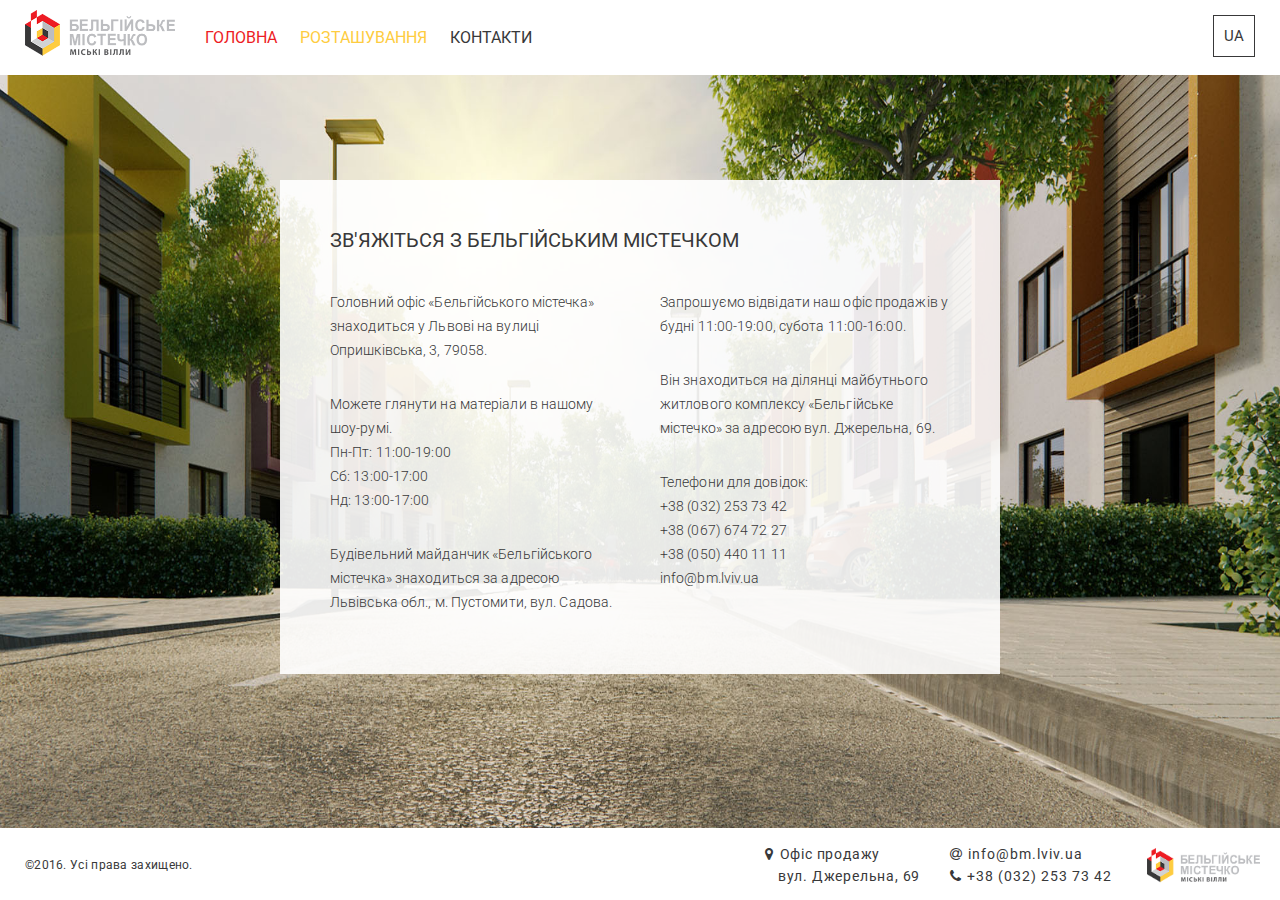
<file: contact.html>
<!DOCTYPE html>
<html>
<head>
  <title>Бельгійске містечко</title>
  <meta charset="utf-8">  <meta name="viewport" content="width=device-width, initial-scale=1, maximum-scale=1, user-scalable=no">  <link href="img/favicon.ico" rel="shortcut icon" type="image/x-icon">

    <link href="img/favicon.ico" rel="shortcut icon" type="image/x-icon">

  <link href='https://fonts.googleapis.com/css?family=Roboto:400,300,700' rel='stylesheet' type='text/css'>
  <link rel="stylesheet" href="css/font-awesome.min.css">
  <link rel="stylesheet" href="css/style.css">
</head>
<body class="lang_ua">
	<header>
		<span class="header_logo ua" ><a href="index.html"><img alt="" src="img/logo_ua.png"></a></span>
		<div class="menu">
			<ul class="primary_menu">
				<li class="menu_item"><a href="index.html" class="menu_link">Головна</a></li>
				<li class="menu_item"><a href="location.html" class="menu_link">Розташування</a></li>
				<li class="menu_item"><a href="contact.html" class="menu_link">Контакти</a></li>
			</ul>
		</div>

		<div id="hamburger" class="hamburger is-closed">
        	<div class="burger-icon">
	          <div class="burger-container">
	            <span class="burger-bun-top"></span>
	            <span class="burger-filling"></span>
	            <span class="burger-bun-bot"></span>
	          </div>
	        </div>
	        <!-- svg ring containter -->
	        <div class="burger-ring">
	          <svg class="svg-ring">
	            <path class="path" fill="none" stroke="#383839" stroke-miterlimit="10" stroke-width="4" d="M 34 2 C 16.3 2 2 16.3 2 34 s 14.3 32 32 32 s 32 -14.3 32 -32 S 51.7 2 34 2"></path>
	          </svg>
	        </div>
	        <!-- the masked path that animates the fill to the ring -->
	        <svg width="0" height="0">
	          <mask id="mask">
	            <path xmlns="http://www.w3.org/2000/svg" fill="none" stroke="#ff0000" stroke-miterlimit="10" stroke-width="4" d="M 34 2 c 11.6 0 21.8 6.2 27.4 15.5 c 2.9 4.8 5 16.5 -9.4 16.5 h -4"></path>
	          </mask>
	        </svg>
	        <div class="path-burger">
	          <div class="animate-path">
	            <div class="path-rotation"></div>
	          </div>
	        </div>
	    </div>
		<div class="language_switcher">
			<ul>
				<li><a href="#">UA</a></li>
				<li><a href="contact_en.html">EN</a></li>
			</ul>
		</div>
	</header>
	<main id="main" class="content">
		<div class="wrapper">
			<div class="contact">
				<img src="img/contact.jpg" alt="" class="fullscreen_img">
				<div class="contact_info">
<h3>Зв'яжіться з Бельгійським містечком</h3>					<div class="cont_form">
					<ul>
						<li>
<p>Головний офіс «Бельгійського містечка» знаходиться у Львові на вулиці Опришківська, 3, 79058.
</p>
<p>Можете глянути на матеріали в нашому шоу-румі.
<br>
Пн-Пт: 11:00-19:00 <br>
Сб: 13:00-17:00 <br>
Нд: 13:00-17:00</p>
<p>
Будівельний майданчик «Бельгійського містечка» знаходиться за адресою Львівська обл., м. Пустомити, вул. Садова.
</p>
</li>
						<li>
<p>Запрошуємо відвідати наш офіс продажів у
будні 11:00-19:00,
субота 11:00-16:00.
</p>
<p>Він знаходиться на ділянці майбутнього житлового комплексу «Бельгійське містечко» за адресою вул. Джерельна, 69.</p>
<p>
						Телефони для довідок: <br>
+38 (032) 253 73 42 <br>
+38 (067) 674 72 27 <br>
+38 (050) 440 11 11 <br>
info@bm.lviv.ua
					</p>
</li>
					</ul>
					
					</div>
				</div>
			</div>
		</div>
	</main>
	<footer>
		<span class="copy">&copy;2016. Усі права захищено.</span>
		<span class="dev_logo"><img alt="" src="img/logo_ua.png"></span>
		<span class="foot_md"><a href="mailto:info@bm.lviv.ua"><i class="fa fa-at"></i>info@bm.lviv.ua</a><br><a href="tel:+12345678901"><i class="fa fa-phone"></i>+38 (032) 253 73 42</a></span>
		<span class="dev"><i class="fa fa-map-marker"></i>Офіс продажу
<br>вул. Джерельна, 69</span>
		
		<script src="https://ajax.googleapis.com/ajax/libs/jquery/1.12.4/jquery.min.js"></script>
		<script src="js/custom.js"></script>
		<script src="js/slick.js"></script>
	</footer>
</body>
</html>
</file>
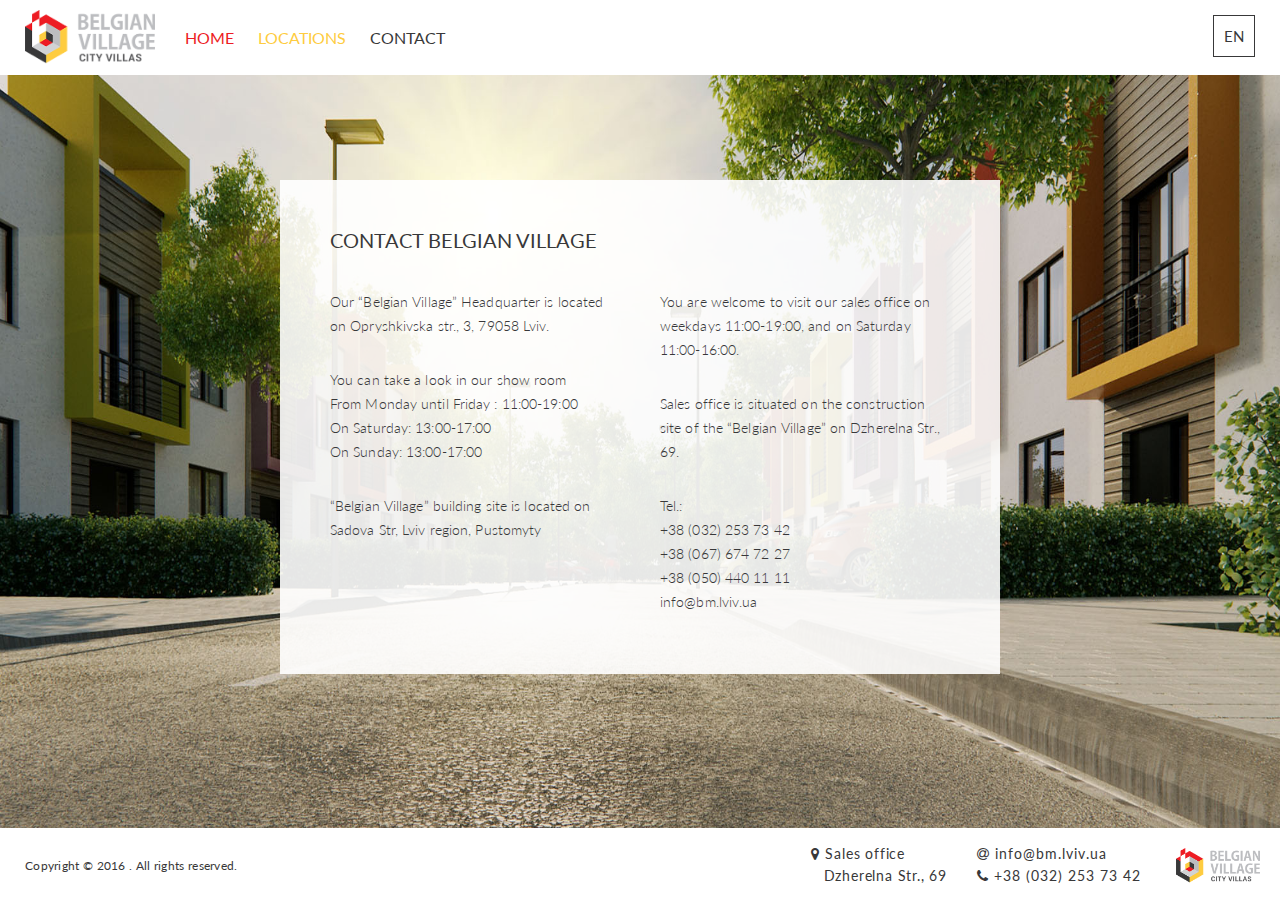
<file: contact_en.html>
<!DOCTYPE html>
<html>
<head>
 <title>Belgian Village</title>

 <meta charset="utf-8">  <meta name="viewport" content="width=device-width, initial-scale=1, maximum-scale=1, user-scalable=no">  <link href="img/favicon.ico" rel="shortcut icon" type="image/x-icon">

   <link href="img/favicon.ico" rel="shortcut icon" type="image/x-icon">

  <link href='https://fonts.googleapis.com/css?family=Lato:400,300,700' rel='stylesheet' type='text/css'>
  <link rel="stylesheet" href="css/font-awesome.min.css">
  <link rel="stylesheet" href="css/style.css">
</head>
<body>
	<header>
		<span class="header_logo" style=""><a href="index_en.html"><img alt="" src="img/logo_en.png"></a></span>
		<div class="menu">
			<ul class="primary_menu">
				<li class="menu_item"><a href="index_en.html" class="menu_link">Home</a></li>
				<li class="menu_item"><a href="location_en.html" class="menu_link">Locations</a></li>
				<li class="menu_item"><a href="contact_en.html" class="menu_link">Contact</a></li>
			</ul>
		</div>
		<div id="hamburger" class="hamburger is-closed">
        	<div class="burger-icon">
	          <div class="burger-container">
	            <span class="burger-bun-top"></span>
	            <span class="burger-filling"></span>
	            <span class="burger-bun-bot"></span>
	          </div>
	        </div>
	        <!-- svg ring containter -->
	        <div class="burger-ring">
	          <svg class="svg-ring">
	            <path class="path" fill="none" stroke="#383839" stroke-miterlimit="10" stroke-width="4" d="M 34 2 C 16.3 2 2 16.3 2 34 s 14.3 32 32 32 s 32 -14.3 32 -32 S 51.7 2 34 2"></path>
	          </svg>
	        </div>
	        <!-- the masked path that animates the fill to the ring -->
	        <svg width="0" height="0">
	          <mask id="mask">
	            <path xmlns="http://www.w3.org/2000/svg" fill="none" stroke="#ff0000" stroke-miterlimit="10" stroke-width="4" d="M 34 2 c 11.6 0 21.8 6.2 27.4 15.5 c 2.9 4.8 5 16.5 -9.4 16.5 h -4"></path>
	          </mask>
	        </svg>
	        <div class="path-burger">
	          <div class="animate-path">
	            <div class="path-rotation"></div>
	          </div>
	        </div>
	    </div>
		<div class="language_switcher">
			<ul>
				<li><a href="#">EN</a></li>
				<li><a href="contact.html">UA</a></li>
			</ul>
		</div>

	</header>
	<main id="main" class="content">
		<div class="wrapper">
			<div class="contact">
				<img src="img/contact.jpg" alt="" class="fullscreen_img">
				<div class="contact_info">
					<h3>Contact Belgian Village</h3>
					<div class="cont_form">
					<ul>
						<li>
<p>Our “Belgian Village” Headquarter is located on Opryshkivska str., 3, 79058 Lviv. </p>
<p>You can take a look in our show room <br>
From Monday until Friday : 11:00-19:00 <br>
On Saturday: 13:00-17:00<br>
On Sunday: 13:00-17:00</p>
<p>“Belgian Village” building site is located on Sadova Str, Lviv region, Pustomyty</p>
</li>
						<li>
<p>You are welcome to visit our sales office on weekdays 11:00-19:00, and on Saturday 11:00-16:00.
</p>
<p>Sales office is situated on the construction site of the “Belgian Village” on Dzherelna Str., 69.</p>
<p>Tel.: <br>
					+38 (032) 253 73 42<br>

					+38 (067) 674 72 27<br>

					+38 (050) 440 11 11<br>

					info@bm.lviv.ua
					</p></li>

					</ul>
					
					</div>
				</div>
			</div>
		</div>
	</main>
	<footer>
			<span class="copy">Copyright © 2016 . All rights reserved.</span>
		<span class="dev_logo"><img alt="" src="img/logo_en.png"></span>
		<span class="foot_md"><a href="mailto:info@bm.lviv.ua"><i class="fa fa-at"></i>info@bm.lviv.ua</a><br><a href="tel:+12345678901"><i class="fa fa-phone"></i>+38 (032) 253 73 42</a></span>
		<span class="dev"><i class="fa fa-map-marker"></i>Sales office 
<br>Dzherelna Str., 69</span>
		
		<script src="https://ajax.googleapis.com/ajax/libs/jquery/1.12.4/jquery.min.js"></script>
		<script src="js/custom.js"></script>
		<script src="js/slick.js"></script>
	</footer>
</body>
</html>
</file>
<file: css/style.css>
/*body*/
html {
	height: 100%;
}
body {
	margin: 0px;
	padding: 0px;
	font-family: 'Lato';
	background-color: #FFF;
	height: 100%;
	position: relative;
	font-size: 14px;
	overflow: hidden !important;
}
input[type=text]::-ms-clear {
	display: none !important;
	width: 0;
	height: 0;
	-webkit-appearance: none;
}
input[type=text]::-ms-reveal {
	display: none !important;
	width: 0;
	height: 0;
	-webkit-appearance: none;
}
input[type="search"]::-webkit-search-decoration, input[type="search"]::-webkit-search-cancel-button, input[type="search"]::-webkit-search-results-button, input[type="search"]::-webkit-search-results-decoration {
	display: none;
}
[role="button"] {
	cursor: pointer;
}
p {
	font-size: 14px;
	font-weight: 300;
	margin: 0 0 30px;
	letter-spacing: 0.1px;
	line-height: 24px;
}
h1 {
}
h3 {
	font-size: 22px;
	line-height: 20px;
	font-weight: 400;
	margin: 0 0 40px;
	text-transform: uppercase;
}
h4 {
	font-size: 14px;
	line-height: 14px;
	text-transform: uppercase;
	text-align: center;
	letter-spacing: 0.3px;
	margin: 0 0 15px;
}

/*end body*/

/*header*/
header {
	height: 75px;
	width: 100%;
	position: fixed;
	left: 0;
	top: 0;
	background-color: #fff;	
	color: #fff;
	z-index: 2;

}
.header_logo {
	float: left;
	margin: 10px 0 0 25px;
}
.header_logo img {
	width: 130px;
	border: none;
}


.header_logo.ua img {
	width: 150px;
	border: none;
}
.menu {
	display: inline-block;
	margin: 0 0 0 16%;
	transition: 0.3s ease;
}

.menu.show {

}
.primary_menu {
	display: block;
	padding: 20px 0 0 0;
	text-align: left;
	width: 735px;
	margin: 0;
}
.menu_item {
	list-style: none;
	vertical-align: top;
	display: inline-block;
	text-align: center;
	padding: 0 18px;
	position: relative;
	color: #ed1c24;
}
.menu_item+.menu_item {
	color: #fecc40;
}
.menu_item+.menu_item+.menu_item {
	color: #383839;
}

.menu_link {
	font-size: 16px;
	line-height: 20px;
	letter-spacing: 0;
	color: inherit;
	text-transform: uppercase;
	text-decoration: none;
	display: block;
	font-weight: 400;
	position: relative;
	padding-top: 8px;
}

.language_switcher {
	position: absolute;
	top: 15px;
	right: 25px;

	background-color: #fff;
	float: right;
		z-index: 999;

}

.language_switcher ul {
	width: 40px;
	height: 40px;
	padding: 0;
	list-style: none;
	margin: 0;
	border: 1px solid #383839;
	overflow: hidden;
	position: relative;
	transition: 0.3s ease;
	z-index: 99999;
}

.language_switcher ul:hover {
	height: 80px;
}

.language_switcher ul li{
	font-size: 15px;
	line-height: 20px;
	text-align: center;
}

.language_switcher ul li a {
	display: block;
	padding: 10px 0;
	text-decoration: none;
	color: #383839;
	transition: 0.3s ease;
}
.language_switcher ul li a:hover {
	background-color: #383839;
	color: #fff;
}

/*end header*/

/*Slider*/
.slick-slider {
	position: relative;
	display: block;
	-moz-box-sizing: border-box;
	box-sizing: border-box;
	-webkit-user-select: none;
	-moz-user-select: none;
	-ms-user-select: none;
	user-select: none;
	-webkit-touch-callout: none;
	-khtml-user-select: none;
	-ms-touch-action: pan-y;
	touch-action: pan-y;
	-webkit-tap-highlight-color: transparent;
}
.slick-list {
	position: relative;
	display: block;
	overflow: hidden;
	margin: 0;
	padding: 0;
}
.slick-list:focus {
	outline: none;
}
.slick-list.dragging {
	cursor: pointer;
	cursor: hand;
}
.slick-slider .slick-track, .slick-slider .slick-list {
	-webkit-transform: translate3d(0, 0, 0);
	-moz-transform: translate3d(0, 0, 0);
	-ms-transform: translate3d(0, 0, 0);
	-o-transform: translate3d(0, 0, 0);
	transform: translate3d(0, 0, 0);
}
.slick-track {
	position: relative;
	top: 0;
	left: 0;
	display: block;
}
.slick-track:before, .slick-track:after {
	display: table;
	content: '';
}
.slick-track:after {
	clear: both;
}
.slick-loading .slick-track {
	visibility: hidden;
}
.slick-slide {
	display: none;
	float: left;
	height: 100%;
	min-height: 1px;
	outline: none;
	width: 100vw;
}
[dir='rtl'] .slick-slide {
	float: right;
}
.slick-slide img {
	display: block;
}
.slick-slide.slick-loading img {
	display: none;
}
.slick-slide.dragging img {
	pointer-events: none;
}
.slick-initialized .slick-slide {
	display: block;
}
.slick-loading .slick-slide {
	visibility: hidden;
}
.slick-vertical .slick-slide {
	display: block;
	height: auto;
	border: 1px solid transparent;
}
.slick-arrow.slick-hidden {
	display: none;
}
.slick-dots {
	padding: 0;
	position: absolute;
	left: 0;
	right: 0;
	margin: auto;
	text-align: center;
}
.slick-dots li {
	list-style: none;
	display: inline-block;
	margin: 0 5px;
	padding: 0;
}
.slick-dots li button {
	background: #9c9c9c;
	margin: 0;
	padding: 0;
	border: none;
	border-radius: 50%;
	width: 9px;
	height: 9px;
	outline: none;
	text-indent: -99999px;
}
.slick-dots li.slick-active button {
	background: #fff;
}

/*end slider*/

/*content*/

/*homepage*/
.content {
	height: 100%;
	width: 100%;
	overflow: hidden;
}
.slide_img {
	height: 100vh;
	width: inherit;
}
.slick-arrow {
	position: absolute;
	top: 50%;
	left: 0;
	z-index: 1;
	width: 71px;
	height: 71px;
	outline: none;
	background: rgba(0, 0, 0, 0.5);
	border: none;
	color: rgba(255, 255, 255, 0.5);
	transform: rotate(45deg);
	left: -36px;
}
.slick-arrow .fa {
	font-size: 48px;
	transform: rotate(-45deg);
	margin: 0 0 20px 20px;
}
.btn_next {
	left: inherit;
	right: -36px;
}
.btn_next .fa {
	margin: 20px 20px 0 0;
}
.slick-dots {
	bottom: 100px;
	width: 100px;
}
.slider_item {
	position: relative;
}
.item_info {
	width: 520px;
	height: 145px;
	position: absolute;
	bottom: 72px;
	left: 0;
	background: rgba(8, 3, 0, 0.7);
	text-transform: uppercase;
	color: #fff;
}
.item_info h3 {
	letter-spacing: 0.6px;
	margin: 35px 0 20px 25px;
}
.item_info .loc_info {
	display: block;
	font-size: 14px;
	line-height: 15px;
	margin: 0 0 18px 47px;
}
.item_info .loc_info .fa {
	font-size: 15px;
	margin-left: -13px;
	padding-right: 12px;
}
.item_info .view_link {
	font-size: 14px;
	line-height: 14px;
	letter-spacing: 1px;
	margin: 0 30px 25px 0;
	float: right;
	color: #fff;
	text-decoration: none;
}

/*end homepage*/

/*projects*/
.project .fullscreen_img {
	-webkit-filter: brightness(0.5);
	filter: brightness(0.5);
}
.project_info {
	position: absolute;
	left: 6%;
	right: 6%;
	top: calc(50% - 195px);
	width: 88%;
	height: 390px;
}
.project_item {
	display: inline-block;
	width: 31.2%;
	height: 100%;
	margin-right: 2.8%;
	background: rgba(8, 3, 0, 0.7);
	position: relative;
}
.project_item:last-child {
	margin-right: 0;
}
.project_item img {
	position: absolute;
	top: 0;
	left: 0;
	width: 100%;
	height: 310px;
}
.project_item h4 {
	position: absolute;
	left: 0;
	right: 0;
	bottom: 33px;
	margin: auto;
	font-size: 16px;
	color: #fff;
}
.project_item h4 a {
	color: #fff;
	text-decoration: none;
}
.soon {
	background-image: url('/img/soon.jpg');
}
.soon:before {
	content: "";
	width: 100%;
	height: 100%;
	background: rgba(8, 3, 0, 0.7);
	position: absolute;
	top: 0;
	left: 0;
}
.soon p {
	font-size: 22px;
	line-height: 26px;
	font-weight: 400;
	letter-spacing: 0.8px;
	text-transform: uppercase;
	color: #fff;
	position: absolute;
	left: 0;
	right: 0;
	top: 0;
	bottom: 0;
	margin: auto;
	width: 170px;
	height: 26px;
}
.lSSlideOuter.vertical {
	position: absolute;
	top: 75px;
	bottom: 75px;
	left: 0;
	height: auto;
	width: 100%;
	padding-right: 0 !important;
}

.lSSlideOuter.vertical .lSGallery{
	padding: 0 10px;
	width: 150px !important;
	background-color: rgba(255,255,255,.7);
}
/*.lSSlideOuter.vertical .lSGallery {
	width: 140px !important;
	right: 0;
	height: 370px !important;
	top: 75px;
	background: rgba(8, 3, 0, 0.7);
	bottom: 72px;
	padding: 231px 0 231px 10px;
}*/

/*.lSSlideOuter.vertical .lSGallery {
	width: 140px !important;
	right: 0;
	height: 370px !important;
	top: 75px;
	background: rgba(8, 3, 0, 0.7);
	bottom: 72px;
	padding: 231px 0 231px 10px;
}*/
.lSSlideOuter.vertical .lightSlider > * {
	/*height: 100vh !important;*/
	cursor: auto;
}

.lSSlideWrapper{
	margin-right: 170px;

}

.lslide {
	background-color: #383839;
	overflow: hidden;
	margin-right: 165px;
}
.lslide>img {
	width: 100% !important;
	/*height: 100%;*/
	position: relative;
	top: 50%;
	transform: translate(0,-50%);
}
.lSSlideOuter .lSPager.lSGallery li {
	/*height: 90px !important;*/
	/*max-height: 120px;*/
	width: 100%;
}
.lSSlideOuter .lSPager.lSGallery li img{
	/*width: 100%;*/
}
.lSAction {
	display: none;
}
.sarene .lSSlideOuter.vertical .lSGallery {
	/*padding: 12px 0 277px 10px;*/
	/*height: inherit !important;*/
}

/*end projects*/

/*villa*/
.video_info.proj {
	height: auto;
	padding-right: 50px;
}
.video_info.proj>.fa {
	font-weight: 700;
	font-size: 60px;
	right: 15px;
	top: calc(50% - 30px);
}
.next_pr {
	color: #fff;
	text-decoration: none;
	position: absolute;
	bottom: 40px;
	right: 50px;
	text-transform: uppercase;
}
.video_info.proj a{
	color: inherit;
}

/*end villa*/

/*senegal*/
.mask_senegal {
	width: 940px;
	height: calc(100% - 150px);
	position: absolute;
	top: 75px;
	bottom: 75px;
	left: 0;
	right: 0;
	margin: auto;
	overflow: hidden;
}
.senegal_info {
	width: calc(100% - 15px);
	height: 100%;
	background: rgba(8, 3, 0, 0.7);
	color: #fff;
	padding: 75px 35px 0 0;
	overflow: scroll;
	text-align: center;
}
.senegal_logo {
	margin-top: 45px;
}
.senegal_info h1 {
	font-size: 42px;
	line-height: 36px;
	text-transform: uppercase;
	margin-top: 40px;
	margin-bottom: 55px;/*35px*/
}
.senegal_content {
	width: 940px;
	margin-bottom: 80px;
	text-align: left;
}
.senegal_item {
	overflow: hidden;
}
.loc_name {
	height: 65px;
	width: 100%;
}
.loc_name:hover {
	background: rgba(8, 3, 0, 0.8);
	cursor: pointer;
}
.loc_name span {
	font-size: 18px;
	line-height: 18px;
	font-weight: 700;
	text-transform: uppercase;
	display: inline-block;
	margin: 23px 0 0 35px;
}
.loc_name>.fa {
	float: right;
	margin: 20px 30px 0 0;
	font-size: 40px;
	line-height: 25px;
}
.loc_name .fa-angle-down {
	display: none;
}
.loc_content {
	display: none;
}
.open .loc_content {
	display: block;
}
.loc_content .sub_header {
	font-size: 16px;
	font-weight: 700;
}
.sub_header.mar30 {
	margin-top: 30px;
}
.loc_content p {
	line-height: 32px;
	letter-spacing: 0.4px;
	margin: 0 50px 10px 35px;
}
span.regular {
	font-weight: 400;
}
.location_main {
	width: 100%;
	margin-bottom: 10px;
	margin-top: 35px;
}
.location_left {
	display: inline-block;
	float: left;
	width: 49.5%;
}
.location_right {
	display: inline-block;
	float: right;
	width: 49.5%;
}
.over {
	overflow: hidden;
	margin-bottom: 25px;
	margin-top: 55px;
}

/*end senegal*/

/*about*/
.fullscreen_img {
	height: 100vh;
	width: 100%;
}
.about_info {
	width: 470px;
	height: 540px;
	position: absolute;
	bottom: 72px;
	left: 0;
	background: rgba(8, 3, 0, 0.7);
	color: #fff;
	padding: 60px 25px 30px;
}
.about_info .about_p {
	letter-spacing: 0.3px;
	margin-bottom: 20px;
}
.about_info .brand1 {
	margin: 0 0 30px;
}
.about_info p.regular {
	font-weight: 400;
	line-height: 12px;
	letter-spacing: 0.4px;
}
.about_info .brand2 {
	text-align: center;
}
.about_info .brand2 img:first-child {
	margin-right: 35px;
	padding-bottom: 3px;
	display: none;
}

/*end about*/

/*video*/
.center_video {
	width: 1150px;
	height: 725px;
	position: absolute;
	top: 0;
	bottom: 0;
	left: 25px;
	right: 0;
	margin: auto;
	background: #000;
	transition: all 0.3s ease-out;
}
.open .center_video {
	left: 520px;
}
.video .fullscreen_img {
	-webkit-filter: blur(3px) brightness(0.8);
	filter: blur(3px) brightness(0.8);
}
.video_info {
	width: 470px;
	height: 327px;
	background: rgba(255,255,255, 0.7);
	color: #383839;
	position: absolute;
	bottom: 74px;
	left: -495px;
	padding: 40px 25px;
	transition: all .3s ease-out;
}
.open .video_info {
	left: 0;
}
.video_info>.fa {
	position: absolute;
	top: calc(50% - 21px);
	right: 5px;
	font-size: 42px;
	transition: all .5s ease-out;
	cursor: pointer;
}
.video_info .fa-angle-right {
	display: none;
}
.video_info .fa-angle-left {

	/*display:block;*/
}

.lSSlideOuter .lSPager.lSGallery li {
	transition: 0.3s ease;
}

.lSSlideOuter .lSPager.lSGallery li.active, 
.lSSlideOuter .lSPager.lSGallery li:hover {
    border-radius: 5px;
    opacity: 0.7;
    -webkit-filter: brightness(70%);
    filter: brightness(70%);
}
.video_info h4 {
	font-weight: 400;
	text-align: left;
	margin-bottom: 20px;
}
.video_info h3 {
	margin-bottom: 20px;
}
.video_info p {
	letter-spacing: 0.4px;
	font-weight: 400;
}
.table_info {
	width: 340px;/*270px*/
}
.table_info p {
	display: inline-block;
	width: 50%;
	margin-bottom: 20px;
}
.video_info .loc_info {
	display: block;
	font-size: 14px;
	line-height: 15px;
	margin: 0 0 35px 27px;
	text-transform: uppercase;
	font-weight: 400;
}
.video_info .loc_info .fa {
	font-size: 15px;
	margin-left: -13px;
	padding-right: 12px;
}
.circle {
	border-radius: 50%;
	border: 5px solid #fff;
	width: 160px;
	height: 160px;
	position: absolute;
	top: 0;
	bottom: 0;
	left: 0;
	right: 0;
	margin: auto;
	z-index: 2;
}
.circle .fa {
	color: #fff;
	font-size: 70px;
	margin-left: calc(50% - 17px);
	margin-top: calc(50% - 35px);
}
video {
	position: absolute;
	top: 0;
	left: 0;
	width: 100%;
	height: 100%;
}

/*video::-webkit-media-controls-enclosure{display:none!important;}*/

/*end video*/

/*news*/
.blog .fullscreen_img {
	-webkit-filter: brightness(0.5);
	filter: brightness(0.5);
}
.mask_blog {
	width: 77%;
	height: 100%;
	position: absolute;
	top: 0;
	left: 0;
	right: 0;
	margin: auto;
	overflow: hidden;
}
.blog_info {
	width: 100%;
	height: 100%;
	padding: 15px;
	overflow: scroll;
}
.blog_item {
	width: 100%;
	height: 510px;
	background: rgba(8, 3, 0, 0.7);
	color: #fff;
	margin-bottom: 25px;
	overflow: hidden;
}
.blog_item:first-child {
	margin-top: 115px;
}
.blog_item:last-child {
	margin-bottom: 115px;
}
.inner_item {
	margin: 15px;
	height: 480px;
	width: calc(100% - 30px);
}
.inner_item>img {
	width: 50%;
	height: 100%;
}
.info_text {
	display: inline-block;
	width: calc(49.5% - 80px);
	height: calc(100% - 65px);
	margin: 40px 40px 25px;
	vertical-align: top;
}
.info_text h2 {
	font-size: 24px;
	font-weight: 400;
	line-height: 36px;
	letter-spacing: 0.4px;
	margin: 0 0 25px;
}
.info_text p {
	line-height: 32px;
	letter-spacing: 0.3px;
	text-indent: 15px;
}
.info_text a {
	font-size: 15px;
	text-transform: uppercase;
	text-decoration: none;
	color: #fff;
	float: right;
}

/*end news*/

/*single new*/
.single .fullscreen_img {
	-webkit-filter: brightness(0.5);
	filter: brightness(0.5);
}
.mask_single {
	width: 940px;
	height: 100%;
	position: absolute;
	top: 0;
	left: 0;
	right: 0;
	margin: auto;
	overflow: hidden;
}
.single_info {
	width: calc(100% - 40px);
	height: 100%;
	overflow: scroll;
	background: rgba(8, 3, 0, 0.7);
	color: #fff;
	margin-top: 75px;
	padding: 30px;
	position: relative;
}
.single_info img {
	position: absolute;
	top: 0;
	left: 0;
	width: 100%;
	height: 350px;
}
.single_content {
	padding: 320px 0 200px;
}
.single_content h2 {
	font-size: 24px;
	line-height: 36px;
	font-weight: 400;
	letter-spacing: 0.8px;
	margin: 60px 0 40px;
}
.single_content p {
	font-size: 14px;
	line-height: 32px;
	letter-spacing: 0.58px;
	text-indent: 15px;
}

/*end single new*/

.lang_ua * {
	font-family: 'Roboto', sans-serif !important;
}

.fa {
	font-family: FontAwesome !important;
}

/*contact*/
.contact * {
	box-sizing: border-box;
}

.contact_info {
	width: 720px;
	height: auto;
	position: absolute;
	top: 180px;
	left: 0;
	right: 0;
	margin: 0 auto;
	background: rgba(255, 255, 255, 0.9);
	color: #383839;
	padding: 50px 30px 20px;
}

.lang_ua .contact_info {
	height: auto;
}

.contact_info h3 {
	font-size: 20px;
	padding: 0 20px;
	margin-bottom: 20px;
}

.cont_form p:last-of-type {
	margin-bottom: 0;
}

.cont_form a,

.cont_form>p {
	text-align: center;
}
.cont_form a:visited,
.cont_form a:focus,
.cont_form a:active {
	color: inherit !important;
}

.cont_form ul {     overflow: hidden;        padding: 0;     list-style: none;
margin: 0 0 20px; }

.cont_form ul li {
	box-sizing: border-box;
	float: left;
	width: 50%;
	padding: 20px;
}

/*end contact*/

/*location*/
#gmap_canvas {
	height: 100vh;
	width: 100%;
}
.location_info {
	position: absolute;
	left: 0;
	bottom: 71px;
	width: 520px;
	height: auto;
	box-sizing: border-box;
}
.location_item {
	width: 100%;
	height: 144px;
	margin-bottom: 1px;
	background: rgba(255, 255, 255, 0.7);
	transition: all .3s ease-out;
	text-transform: uppercase;
	color: #383839;
	overflow: hidden;
}

.location_item+.location_item{
	border-top: 1px solid #383839;
}

.location_item.shine, .location_item:hover {
	background: #fff;
}
.location_item h3 {
	letter-spacing: 0.6px;
	margin: 35px 0 20px 25px;
}
.location_item .loc_info {
	display: block;
	font-size: 14px;
	line-height: 15px;
	margin: 0 0 18px 47px;
}
.location_item .loc_info .fa {
	font-size: 15px;
	margin-left: -13px;
	padding-right: 12px;
}
.location_item .view_link {
	font-size: 14px;
	line-height: 14px;
	letter-spacing: 1px;
	margin: 0 30px 25px 0;
	float: right;
	color: inherit;
	text-decoration: none;
	outline: none;
}
.location_item .view_link {
	font-size: 14px;
	line-height: 14px;
	letter-spacing: 1px;
	margin: 0 30px 25px 0;
	float: right;
	color: inherit;
	text-decoration: none;
	outline: none;
}
.infoBox img {
	opacity: 0.7;
}
.cont_wr4 {
	background: rgba(0, 0, 0, 0.7);
	height: 90px;
	box-sizing: border-box;
	padding: 15px 20px;
	color: #fff;
	font-size: 20px;
	font-weight: 300;
	font-family: 'Lato';
}
.trian {
	width: 0px;
	height: 0px;
	border-left: 14px solid transparent;
	border-right: 14px solid transparent;
	border-top: 14px solid rgba(0, 0, 0, 0.7);
	transform: rotate(135deg);
	margin-top: -2px;
	margin-left: -9px;
}
.cont_wr4 a {
	font-size: 12px;
	text-transform: uppercase;
	display: block;
	color: #fff;
	float: right;
	width: 88px;
	position: absolute;
	right: 20px;
	text-decoration: none;
	font-weight: 400;
	padding-top: 15px;
}

/*end location*/

/*end content*/

/*footer*/
footer {
	height: 72px;
	width: 100%;
	position: fixed;
	left: 0;
	bottom: 0;
	color: #383839;
	background-color: #fff;
	overflow: hidden;
}
.copy {
	float: left;
	font-size: 12px;
	letter-spacing: 0.3px;
	color: #383839;
	margin: 30px 0 0 25px;
}
.dev_logo {
	float: right;
	margin: 20px 20px 0 0;
}

.dev_logo img {
	height: 35px;
}
.foot_md {
	float: right;
	margin: 15px 35px 0 0;
}
.foot_md a {
	font-size: 14px;
	line-height: 22px;
	letter-spacing: 1px;
	color: #383839;
	text-decoration: none;
}
.foot_md a .fa {
	padding-right: 5px;
}
.dev {
	font-size: 14px;
	line-height: 22px;
	letter-spacing: 0.8px;
	float: right;
	margin: 15px 30px 0 0;
}
.dev .fa {
	margin-left: -13px;
	padding-right: 6px;
}

/*end footer*/

a[href^="http://maps.google.com/maps"]{display:none !important}
a[href^="https://maps.google.com/maps"]{display:none !important}


.gm-style-mtc {
	display: none !important;
}


.gmnoprint.gm-bundled-control-on-bottom {
	display: block !important;
}
@media all and (max-width:1700px) {
	.info_text {
		margin: 0 40px;
		height: 100%;
	}
	.info_text p {
		margin-bottom: 10px;
	}
	.video_info.proj {
		bottom: 74px;
	}

	.location_item  {min-height: 104px;
		height: auto;
} 

	.location_item h3 {
	    letter-spacing: 0.6px;
	    margin: 25px 0 20px 25px;
	}
}
@media all and (max-width:1670px) {
	.center_video {
		width: 1050px;
	}
}
@media all and (max-width:1590px) {


	.center_video {
		height: 600px;
		width: 800px;
	}
	.info_text {
		margin-top: 0;
	}
	.info_text h2 {
		margin-bottom: 15px;
	}
	.info_text p {
		margin-bottom: 10px;
	}
	.senegal_info {
		padding-top: 20px;
	}
}
@media all and (max-width:1370px) {
	.center_video {
		height: 530px;
	}
	.about_info {
		height: calc(100% - 200px);
		bottom: 75px;
		padding-top: 20px;
		padding-bottom: 10px;
	}
	.about_info h3 {
		margin-bottom: 10px;
	}
	.about_info .brand1 {
		margin-bottom: 30px;
	}
	.blog .info_text h2 {
		font-size: 20px;
		margin-bottom: 5px;
	}
	.blog .info_text p {
		line-height: 30px;
	}
	.video_info.proj {
		box-sizing: border-box;
		padding: 20px 50px;
		left: -445px;
	}
	.open .video_info.proj {
		left: 0;
	}
	.next_pr {
		bottom: 20px;
	}
	.video_info.proj {
	 padding-left: 20px;
	}

	.video_info p {
		margin-bottom: 20px;
	font-size: 13px;
	}
}
@media all and (width:1366px) {



}
@media all and (max-width:1300px) {
	.menu {
		margin-left: 20px;
	}
	.primary_menu {
		width: auto;
	}
	.menu_item {
		padding: 0 10px;
	}
	.header_info .search {
		margin-left: 10px;
	}
	.video_info {
		width: 320px;
		left: -345px;
	}
	.open .center_video {
		left: 370px;
	}
	.center_video {
		height: 430px;
		width: 640px;
	}
	.video_info.proj {
		width: 400px;
		left: -350px;
	}
}
@media all and (max-width:1030px) {
	.header_info {
		padding-top: 27px;
	}
	
	
	body {
		overflow: auto !important;
	}
	.content {
		height: auto;

	}

	header,
	footer {
		z-index: 99999;
		position: relative !important;
	}
	footer {
		height: auto;
	}
	footer {
		padding-bottom: 15px;
	}

	.menu {
		margin-left: 0;
	}
	.menu_link {
		font-size: 14px;
	}
	.menu_item {
		padding: 0 7px;
	}
	.item_info {
		width: 420px;
	}
	.about_info {
		width: 390px;
		height: 490px;
		padding-bottom: 0;
	}
	.about_info p {
		font-size: 12px;
		line-height: 22px;
	}
	.mask_blog {
		width: 90%;
	}
	.blog_item {
		height: 410px;
	}
	.inner_item {
		height: 380px;
	}
	.blog .info_text {
		margin: 0 20px;
		width: calc(49.5% - 40px);
	}
	.blog .info_text p {
		line-height: 24px;
		font-size: 12px;
	}
	.project_info {
		height: 300px;
		top: calc(50% - 150px);
	}
	.project_item {
		margin-right: 2.6%;
	}
	.project_item img {
		height: 240px;
	}
	.project_item h4 {
		bottom: 23px;
	}
	.lSSlideOuter.vertical .lSGallery {
	}
	.foot_md {
		margin-right: 15px;
	}
	.dev {
		margin-right: 20px;
	}

	.video_info.proj {
		padding-top: 40px;
		position: static !important;
		width: auto !important;
		height: auto;
	}
	.fullscreen_img {
		height: 50vh !important;	
	}

	.lSSlideOuter.vertical {
		top: 0;
		bottom: 0;
		position: relative !important;
	}

	.video .fullscreen_img,
	.video_info.proj .fa {
		display: none;
	}

	.lang_ua .contact_info {
		position: static;
	}


	.contact  {
		padding: 40px 10px;
		background: #fff url(../img/contact.jpg) 0 0 no-repeat;
		-webkit-background-size: cover;
		background-size: cover;
	} 

	.contact  ul li {
		width: 100%;
	}

	.contact img {
		display: none;
	}

	.contact_info {
		position: static;
		max-width: 100%;
	}

	#gmap_canvas {
		height: 300px;
	}

	.location_info {
		position: static;
		width: auto;
	}
}




@media all and (max-width:767px) {


	footer>span {
		margin: 20px 20px 25px !important;
		display: block;
		text-align: center !important;
		float: none !important;
		width: auto !important;
	}

	footer>span.dev {
		margin-left: 35px !important;
	}
}

/*#hamburger{display:none;}*/
/*///////////////*/
.hamburger {
  -webkit-transform: scale(0.6);
  -ms-transform: scale(0.6);
  transform: scale(0.6);
  position: absolute;
  top: 0px;
  right: 70px;
  display: block;
  width: 68px;
  height: 68px;
  -webkit-touch-callout: none;
  -webkit-user-select: none;
  -moz-user-select: none;
  -ms-user-select: none;
  user-select: none;
  cursor: pointer;
  z-index: 99999;
  -webkit-tap-highlight-color: transparent;
  tap-highlight-color: transparent; }

@media screen and (min-width: 993px) {
  .hamburger {
    display: none; } 
}

@media screen and (max-width: 993px) {
  .menu { 
	position: absolute;
	opacity: 0;
	left: 0;
	right: 0;
	top: 70px;
	pointer-events: none;
	margin: 0;
	z-index: 10000;
	background-color: #fff;
  } 

  .primary_menu {
  	text-align: center;
  	padding: 5px 0 !important;
  }

  .menu.show {
  		pointer-events: auto;

  	opacity: 1;
  }
}

@media screen and (max-width: 768px) {
.lSSlideOuter.vertical .lSGallery {
	display: none !important;

}

.lSSlideWrapper {
	margin-right: 0;
}
	.location_info {
		width: 100%;
	}

	.location_item .view_link {
		float: left;
		margin-left: 25px;
	}
  .hamburger {
    /*top: 5px;*/
    /*right: 10px;*/
    overflow: hidden; } }

.path-burger {
  position: absolute;
  top: 0;
  left: 0;
  height: 68px;
  width: 68px;
  -webkit-mask: url(#mask);
  mask: url(#mask);
  -webkit-mask-box-image: url(https://raygun.io/upload/mask.svg); }

.animate-path {
  position: absolute;
  top: 0;
  left: 0;
  width: 68px;
  height: 68px; }

.path-rotation {
  height: 34px;
  width: 34px;
  margin: 34px 34px 0 0;
  -webkit-transform: rotate(0deg);
  -ms-transform: rotate(0deg);
  transform: rotate(0deg);
  -webkit-transform-origin: 100% 0;
  -ms-transform-origin: 100% 0;
  transform-origin: 100% 0; }

.path-rotation:before {
  content: none;
  display: block;
  width: 30px;
  height: 34px;
  margin: 0 4px 0 0;
  background: #383839; }

@-webkit-keyframes rotate-out {
  0% {
    -webkit-transform: rotate(0deg);
    transform: rotate(0deg); }
  40% {
    -webkit-transform: rotate(180deg);
    transform: rotate(180deg); }
  100% {
    -webkit-transform: rotate(360deg);
    transform: rotate(360deg); } }

@keyframes rotate-out {
  0% {
    -webkit-transform: rotate(0deg);
    transform: rotate(0deg); }
  40% {
    -webkit-transform: rotate(180deg);
    transform: rotate(180deg); }
  100% {
    -webkit-transform: rotate(360deg);
    transform: rotate(360deg); } }

@-webkit-keyframes rotate-in {
  0% {
    -webkit-transform: rotate(360deg);
    transform: rotate(360deg); }
  40% {
    -webkit-transform: rotate(180deg);
    transform: rotate(180deg); }
  100% {
    -webkit-transform: rotate(0deg);
    transform: rotate(0deg); } }

@keyframes rotate-in {
  0% {
    -webkit-transform: rotate(360deg);
    transform: rotate(360deg); }
  40% {
    -webkit-transform: rotate(180deg);
    transform: rotate(180deg); }
  100% {
    -webkit-transform: rotate(0deg);
    transform: rotate(0deg); } }

.hamburger.is-open .path {
  -webkit-animation: dash-in 0.6s linear normal;
  animation: dash-in 0.6s linear normal;
  -webkit-animation-fill-mode: forwards;
  animation-fill-mode: forwards; }

.hamburger.is-open .animate-path {
  -webkit-animation: rotate-in 0.6s linear normal;
  animation: rotate-in 0.6s linear normal;
  -webkit-animation-fill-mode: forwards;
  animation-fill-mode: forwards; }

.hamburger.is-closed .path {
  -webkit-animation: dash-out 0.6s linear normal;
  animation: dash-out 0.6s linear normal;
  -webkit-animation-fill-mode: forwards;
  animation-fill-mode: forwards; }

.hamburger.is-closed .animate-path {
  -webkit-animation: rotate-out 0.6s linear normal;
  animation: rotate-out 0.6s linear normal;
  -webkit-animation-fill-mode: forwards;
  animation-fill-mode: forwards; }

.path {
  stroke-dasharray: 240;
  stroke-dashoffset: 240;
  stroke-linejoin: round; }

@-webkit-keyframes dash-in {
  0% {
    stroke-dashoffset: 240; }
  40% {
    stroke-dashoffset: 240; }
  100% {
    stroke-dashoffset: 0; } }

@keyframes dash-in {
  0% {
    stroke-dashoffset: 240; }
  40% {
    stroke-dashoffset: 240; }
  100% {
    stroke-dashoffset: 0; } }

@-webkit-keyframes dash-out {
  0% {
    stroke-dashoffset: 0; }
  40% {
    stroke-dashoffset: 240; }
  100% {
    stroke-dashoffset: 240; } }

@keyframes dash-out {
  0% {
    stroke-dashoffset: 0; }
  40% {
    stroke-dashoffset: 240; }
  100% {
    stroke-dashoffset: 240; } }

.burger-icon {
  position: absolute;
  padding: 20px 16px;
  height: 68px;
  width: 68px; }

.burger-container {
  position: relative;
  height: 28px;
  width: 36px; }

.burger-bun-top,
.burger-bun-bot,
.burger-filling {
  position: absolute;
  display: block;
  height: 4px;
  width: 36px;
  -webkit-border-radius: 2px;
  border-radius: 2px;
  background: #383839; }

.burger-bun-top {
  top: 0;
  -webkit-transform-origin: 34px 2px;
  -ms-transform-origin: 34px 2px;
  transform-origin: 34px 2px; }

.burger-bun-bot {
  bottom: 0;
  width: 20px;
  right: 0px;
  -webkit-transform-origin: 34px 2px;
  -ms-transform-origin: 34px 2px;
  transform-origin: 34px 2px; }

.burger-filling {
  width: 28px;
  right: 0px;
  top: 12px; }

.burger-ring {
  position: absolute;
  top: 0;
  left: 0;
  width: 68px;
  height: 68px; }

.svg-ring {
  width: 68px;
  height: 68px; }

.hamburger.is-open .burger-bun-top {
  -webkit-animation: bun-top-out 0.6s linear normal;
  animation: bun-top-out 0.6s linear normal;
  -webkit-animation-fill-mode: forwards;
  animation-fill-mode: forwards; }

.hamburger.is-open .burger-bun-bot {
  width: 36px;
  -webkit-animation: bun-bot-out 0.6s linear normal;
  animation: bun-bot-out 0.6s linear normal;
  -webkit-animation-fill-mode: forwards;
  animation-fill-mode: forwards; }

.hamburger.is-closed .burger-bun-top {
  -webkit-animation: bun-top-in 0.6s linear normal;
  animation: bun-top-in 0.6s linear normal; }

.hamburger.is-closed .burger-bun-bot {
  -webkit-animation: bun-bot-in 0.6s linear normal;
  animation: bun-bot-in 0.6s linear normal; }

@-webkit-keyframes bun-top-out {
  0% {
    left: 0;
    top: 0;
    -webkit-transform: rotate(0deg);
    transform: rotate(0deg); }
  20% {
    left: 0;
    top: 0;
    -webkit-transform: rotate(15deg);
    transform: rotate(15deg); }
  80% {
    left: -5px;
    top: 0;
    -webkit-transform: rotate(-60deg);
    transform: rotate(-60deg); }
  100% {
    left: -5px;
    top: 1px;
    -webkit-transform: rotate(-45deg);
    transform: rotate(-45deg); } }

@keyframes bun-top-out {
  0% {
    left: 0;
    top: 0;
    -webkit-transform: rotate(0deg);
    transform: rotate(0deg); }
  20% {
    left: 0;
    top: 0;
    -webkit-transform: rotate(15deg);
    transform: rotate(15deg); }
  80% {
    left: -5px;
    top: 0;
    -webkit-transform: rotate(-60deg);
    transform: rotate(-60deg); }
  100% {
    left: -5px;
    top: 1px;
    -webkit-transform: rotate(-45deg);
    transform: rotate(-45deg); } }

@-webkit-keyframes bun-bot-out {
  0% {
    left: 0;
    -webkit-transform: rotate(0deg);
    transform: rotate(0deg); }
  20% {
    left: 0;
    -webkit-transform: rotate(-15deg);
    transform: rotate(-15deg); }
  80% {
    left: -5px;
    -webkit-transform: rotate(60deg);
    transform: rotate(60deg); }
  100% {
    left: -5px;
    -webkit-transform: rotate(45deg);
    transform: rotate(45deg); } }

@keyframes bun-bot-out {
  0% {
    left: 0;
    -webkit-transform: rotate(0deg);
    transform: rotate(0deg); }
  20% {
    left: 0;
    -webkit-transform: rotate(-15deg);
    transform: rotate(-15deg); }
  80% {
    left: -5px;
    -webkit-transform: rotate(60deg);
    transform: rotate(60deg); }
  100% {
    left: -5px;
    -webkit-transform: rotate(45deg);
    transform: rotate(45deg); } }

@-webkit-keyframes bun-top-in {
  0% {
    left: -5px;
    bot: 0;
    -webkit-transform: rotate(-45deg);
    transform: rotate(-45deg); }
  20% {
    left: -5px;
    bot: 0;
    -webkit-transform: rotate(-60deg);
    transform: rotate(-60deg); }
  80% {
    left: 0;
    bot: 0;
    -webkit-transform: rotate(15deg);
    transform: rotate(15deg); }
  100% {
    left: 0;
    bot: 1px;
    -webkit-transform: rotate(0deg);
    transform: rotate(0deg); } }

@keyframes bun-top-in {
  0% {
    left: -5px;
    bot: 0;
    -webkit-transform: rotate(-45deg);
    transform: rotate(-45deg); }
  20% {
    left: -5px;
    bot: 0;
    -webkit-transform: rotate(-60deg);
    transform: rotate(-60deg); }
  80% {
    left: 0;
    bot: 0;
    -webkit-transform: rotate(15deg);
    transform: rotate(15deg); }
  100% {
    left: 0;
    bot: 1px;
    -webkit-transform: rotate(0deg);
    transform: rotate(0deg); } }

@-webkit-keyframes bun-bot-in {
  0% {
    left: -5px;
    -webkit-transform: rotate(45deg);
    transform: rotate(45deg); }
  20% {
    left: -5px;
    bot: 0;
    -webkit-transform: rotate(60deg);
    transform: rotate(60deg); }
  80% {
    left: 0;
    bot: 0;
    -webkit-transform: rotate(-15deg);
    transform: rotate(-15deg); }
  100% {
    left: 0;
    -webkit-transform: rotate(0deg);
    transform: rotate(0deg); } }

@keyframes bun-bot-in {
  0% {
    left: -5px;
    -webkit-transform: rotate(45deg);
    transform: rotate(45deg); }
  20% {
    left: -5px;
    bot: 0;
    -webkit-transform: rotate(60deg);
    transform: rotate(60deg); }
  80% {
    left: 0;
    bot: 0;
    -webkit-transform: rotate(-15deg);
    transform: rotate(-15deg); }
  100% {
    left: 0;
    -webkit-transform: rotate(0deg);
    transform: rotate(0deg); } }

.hamburger.is-open .burger-filling {
  -webkit-animation: burger-fill-out 0.6s linear normal;
  animation: burger-fill-out 0.6s linear normal;
  -webkit-animation-fill-mode: forwards;
  animation-fill-mode: forwards; }

.hamburger.is-closed .burger-filling {
  -webkit-animation: burger-fill-in 0.6s linear normal;
  animation: burger-fill-in 0.6s linear normal; }

@-webkit-keyframes burger-fill-in {
  0% {
    width: 0;
    left: 36px; }
  40% {
    width: 0;
    left: 40px; }
  80% {
    width: 36px;
    left: -6px; }
  100% {
    width: 36px;
    left: 0px; } }

@keyframes burger-fill-in {
  0% {
    width: 0;
    left: 36px; }
  40% {
    width: 0;
    left: 40px; }
  80% {
    width: 36px;
    left: -6px; }
  100% {
    width: 36px;
    left: 0px; } }

@-webkit-keyframes burger-fill-out {
  0% {
    width: 36px;
    left: 0px; }
  20% {
    width: 42px;
    left: -6px; }
  40% {
    width: 0;
    left: 40px; }
  100% {
    width: 0;
    left: 36px; } }

@keyframes burger-fill-out {
  0% {
    width: 36px;
    left: 0px; }
  20% {
    width: 42px;
    left: -6px; }
  40% {
    width: 0;
    left: 40px; }
  100% {
    width: 0;
    left: 36px; } }

/*///////////////*/
</file>
